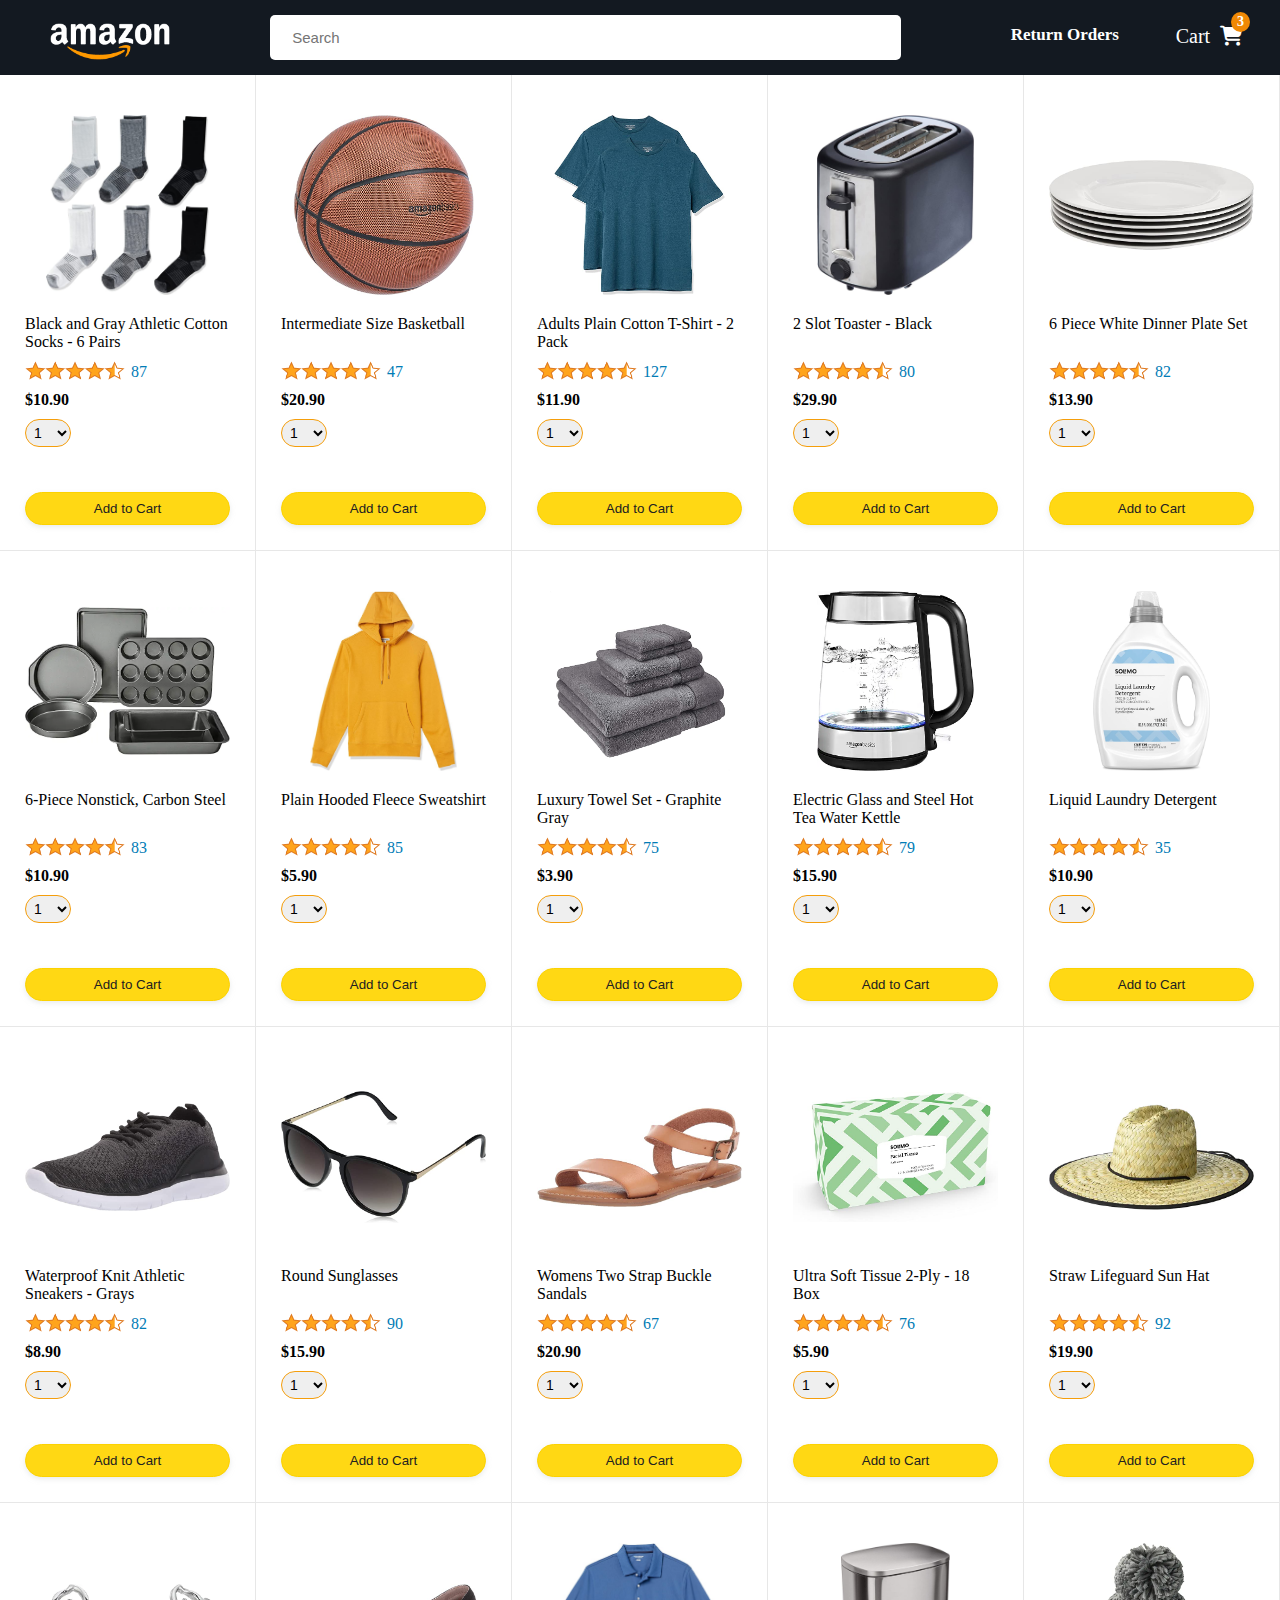
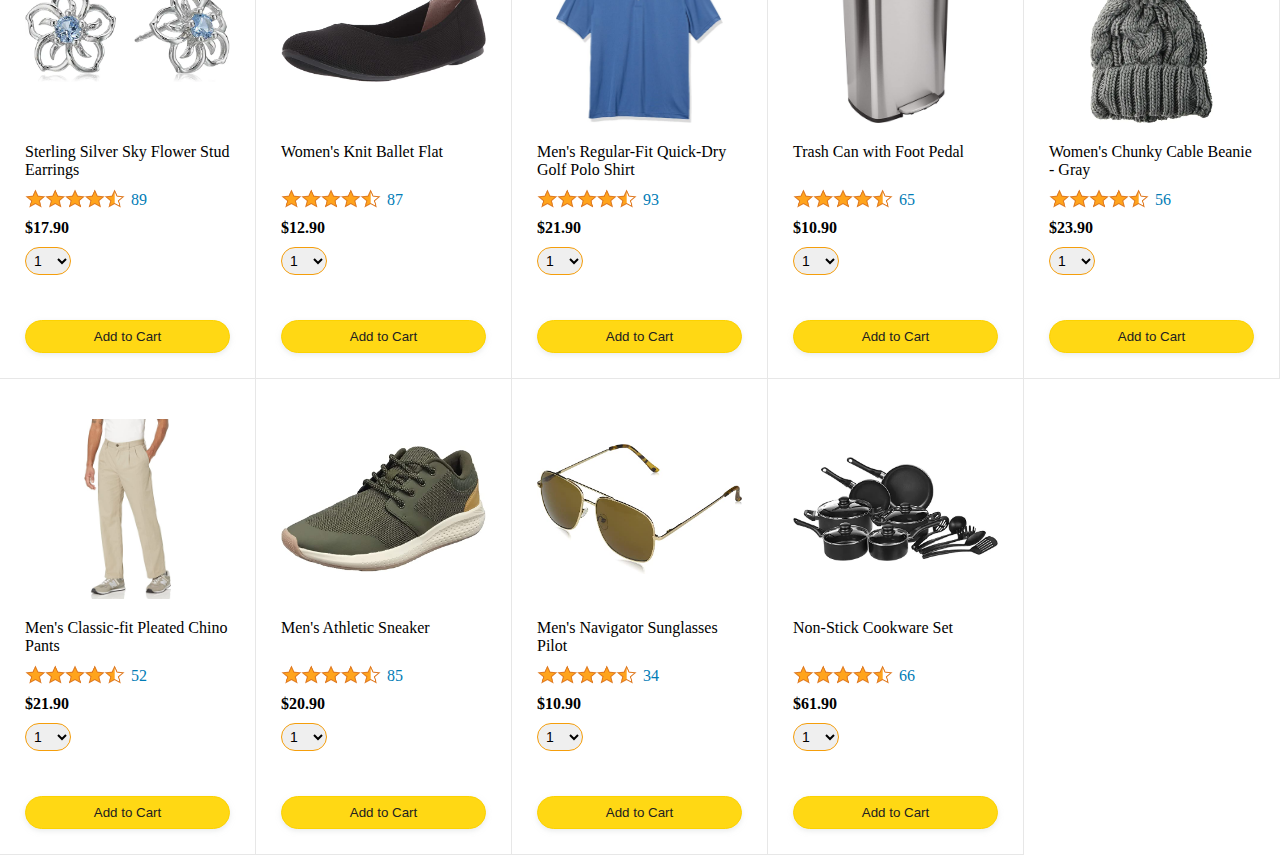
<file: index.html>
<!DOCTYPE html>
<html lang="en">

<head>
    <meta charset="UTF-8">
    <meta name="viewport" content="width=device-width, initial-scale=1.0">
    <title>Amazon </title>
    <link rel="shortcut icon" href="https://www.amazon.com/favicon.ico" type="image/x-icon" class="favicon-logo">
    <link rel="stylesheet" href="/styles/amazon.css">
    <link rel="stylesheet" href="https://cdnjs.cloudflare.com/ajax/libs/font-awesome/6.7.2/css/all.min.css">
</head>

<body>
    <nav class="pri-nav">
        <div class="first-sec">
            <a href="amazon.html"><img src="/imgs/amazon-logo-white.png" alt=""></a>
        </div>
        <div class="middle-sec">
            <div class="searchbar">
                <input type="search" placeholder="Search">
            </div>
        </div>
        <div class="third-sec">
            <a href="orders.html">Return Orders</a>
        </div>
        <div class="fourth-sec">
            <a href="checkout.html">Cart&nbsp;&nbsp;<i class="fa-solid fa-cart-shopping"></i></a>
            <div class="cart-quantity js-cart-quantity"></div>

        </div>
    </nav>
    <div class="main">
        <div class="products-grid js-products-grid"></div>
    </div>
    <script type="module" src="/js/amazon.js"></script>
</body>

</html>
</file>
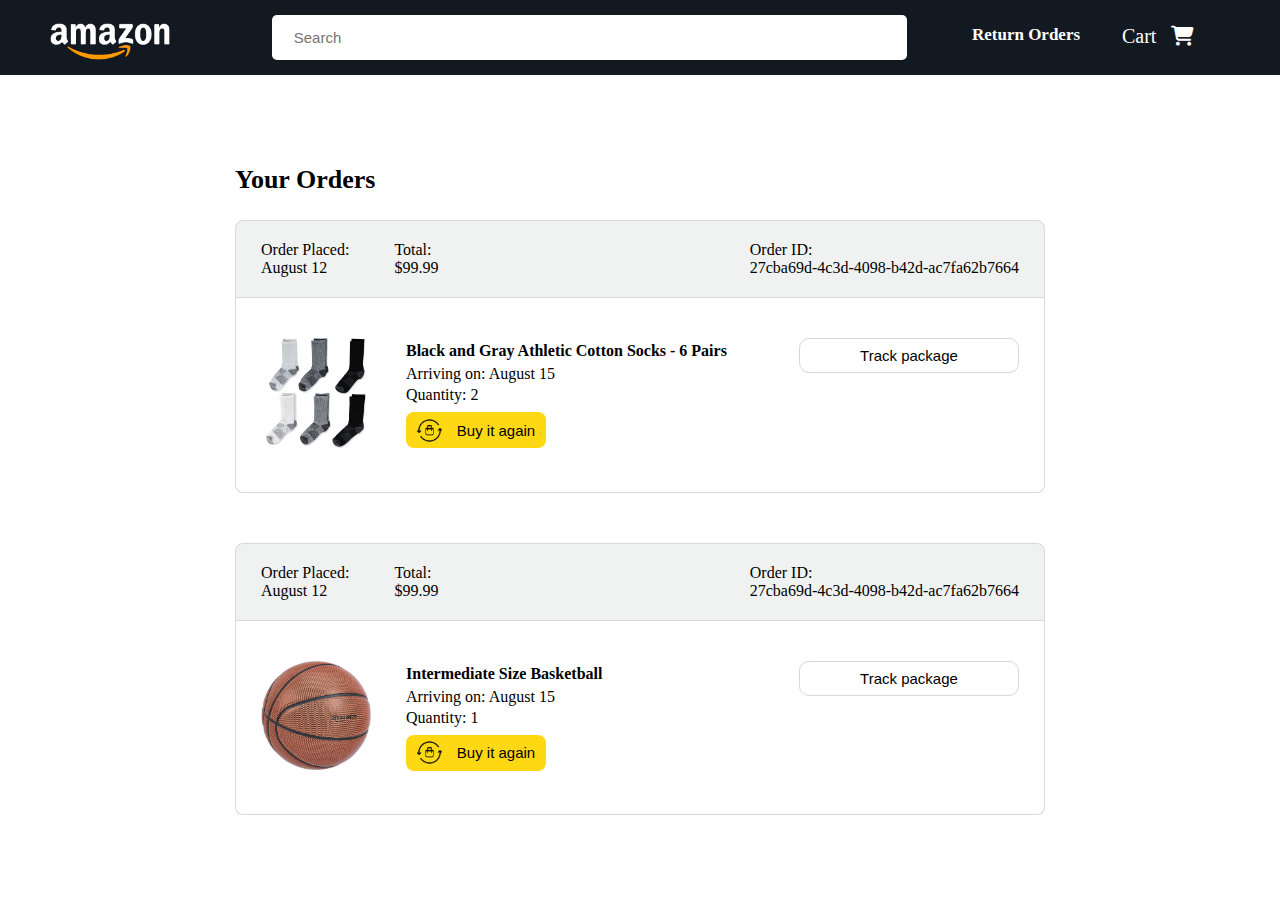
<file: orders.html>
<!DOCTYPE html>
<html lang="en">

<head>
  <meta charset="UTF-8">
  <meta name="viewport" content="width=device-width, initial-scale=1.0">
  <title>Orders</title>
  <link rel="shortcut icon" href="https://www.amazon.com/favicon.ico" type="image/x-icon">
  <link rel="stylesheet" href="/styles/orders.css">
  <link rel="stylesheet" href="https://cdnjs.cloudflare.com/ajax/libs/font-awesome/6.7.2/css/all.min.css">
</head>

<body>
  <nav class="pri-nav">
    <div class="first-sec">
      <a href="index.html"><img src="/imgs/amazon-logo-white.png" alt=""></a>
    </div>
    <div class="middle-sec">
      <div class="searchbar">
        <input type="search" placeholder="Search">
      </div>
    </div>
    <div class="third-sec">
      <a href="orders.html " target="_blank">Return Orders</a>
    </div>
    <div class="fourth-sec">
      <a href="checkout.html">Cart &nbsp;&nbsp;<i class="fa-solid fa-cart-shopping"></i></a>
    </div>
  </nav>
  <div class="main ">
    <div class="page-title">Your Orders</div>

     <div class="orders-grid js-order-grid">
     <!-- <div class="order-container">
        <div class="order-header">
          <div class="order-header-left-section">
            <div class="order-date">
              <div class="order-header-label">Order Placed:</div>
              <div>August 12</div>
            </div>
            <div class="order-total">
              <div class="order-header-label">Total:</div>
              <div>$35.06</div>
            </div>
          </div>

          <div class="order-header-right-section">
            <div class="order-header-label">Order ID:</div>
            <div>27cba69d-4c3d-4098-b42d-ac7fa62b7664</div>
          </div>
        </div>

        <div class="order-details-grid">
          <div class="product-image-container">
            <img src="/imgs/athletic-cotton-socks-6-pairs.jpg">
          </div>

          <div class="product-details">
            <div class="product-name">
              Black and Gray Athletic Cotton Socks - 6 Pairs
            </div>
            <div class="product-delivery-date">
              Arriving on: August 15
            </div>
            <div class="product-quantity">
              Quantity: 1
            </div>
            <button class="buy-again-button button-primary">
              <img class="buy-again-icon" src="/imgs/buy-again.png">
              <span class="buy-again-message">Buy it again</span>
            </button>
          </div>

          <div class="product-actions">
            <a href="tracking.html">
              <button class="track-package-button button-secondary">
                Track package
              </button>
            </a>
          </div> 
          <div class="product-image-container">
            <img src="/imgs/adults-plain-cotton-tshirt-2-pack-teal.jpg">
          </div>

          <div class="product-details">
            <div class="product-name">
              Adults Plain Cotton T-Shirt - 2 Pack
            </div>
            <div class="product-delivery-date">
              Arriving on: August 19
            </div>
            <div class="product-quantity">
              Quantity: 2
            </div>
            <button class="buy-again-button button-primary">
              <img class="buy-again-icon" src="/imgs/buy-again.png">
              <span class="buy-again-message">Buy it again</span>
            </button>
          </div>

          <div class="product-actions">
            <a href="tracking.html">
              <button class="track-package-button button-secondary">
                Track package
              </button>
            </a>
          </div>
        </div>
      </div>

      <div class="order-container">

        <div class="order-header">
          <div class="order-header-left-section">
            <div class="order-date">
              <div class="order-header-label">Order Placed:</div>
              <div>June 10</div>
            </div>
            <div class="order-total">
              <div class="order-header-label">Total:</div>
              <div>$41.90</div>
            </div>
          </div>

          <div class="order-header-right-section">
            <div class="order-header-label">Order ID:</div>
            <div>b6b6c212-d30e-4d4a-805d-90b52ce6b37d</div>
          </div>
        </div>

        <div class="order-details-grid">
          <div class="product-image-container">
            <img src="/imgs/intermediate-composite-basketball.jpg">
          </div>

          <div class="product-details">
            <div class="product-name">
              Intermediate Size Basketball
            </div>
            <div class="product-delivery-date">
              Arriving on: June 17
            </div>
            <div class="product-quantity">
              Quantity: 2
            </div>
            <button class="buy-again-button button-primary ">
              <img class="buy-again-icon" src="/imgs/buy-again.png">
              <span class="buy-again-message ">Buy it again</span>
            </button>
          </div>

          <div class="product-actions">
            <a href="tracking.html">
              <button class="track-package-button button-secondary">
                Track package
              </button>
            </a>
          </div>
        </div>
      </div> -->

    </div> 
  </div>
  <script type="module" src="/js/order.js"></script>
</body>

</html>
</file>
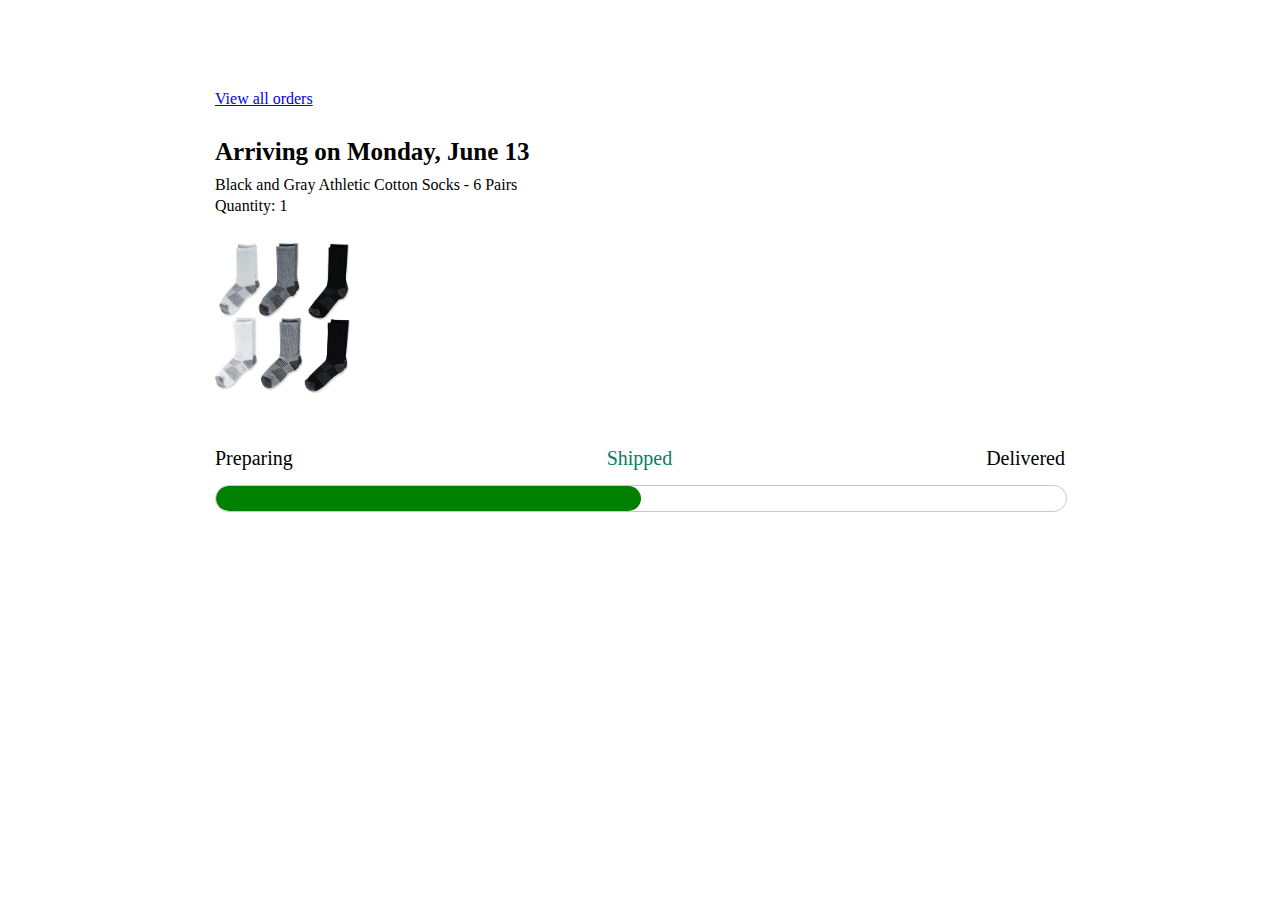
<file: tracking.html>
<!DOCTYPE html>
<html>
  <head>
    <title>Tracking</title>

    <!-- This code is needed for responsive design to work.
      (Responsive design = make the website look good on
      smaller screen sizes like a phone or a tablet). -->
    <meta name="viewport" content="width=device-width, initial-scale=1">

    <!-- Load a font called Roboto from Google Fonts. -->
    <link rel="preconnect" href="https://fonts.googleapis.com">
    <link rel="preconnect" href="https://fonts.gstatic.com" crossorigin>
    <link href="https://fonts.googleapis.com/css2?family=Roboto:wght@400;500;700&display=swap" rel="stylesheet">

    <!-- Here are the CSS files for this page. -->
    <link rel="stylesheet" href="../styles/tracking.css">
  </head>
  <body>
    <div class="main">
      <div class="order-tracking">
        <a class="back-to-orders-link link-primary" href="orders.html">
          View all orders
        </a>

        <div class="delivery-date">
          Arriving on Monday, June 13
        </div>

        <div class="product-info">
          Black and Gray Athletic Cotton Socks - 6 Pairs
        </div>

        <div class="product-info">
          Quantity: 1
        </div>

        <img class="product-image" src="/imgs/athletic-cotton-socks-6-pairs.jpg">

        <div class="progress-labels-container">
          <div class="progress-label">
            Preparing
          </div>
          <div class="progress-label current-status">
            Shipped
          </div>
          <div class="progress-label">
            Delivered
          </div>
        </div>

        <div class="progress-bar-container">
          <div class="progress-bar"></div>
        </div>
      </div>
    </div>
    <script>
        const url= new URL(window.location.href)
         console.log( url.searchParams.get('orderId'));
         console.log( url.searchParams.get('productId'));

      </script>
  </body>
</html>
</file>
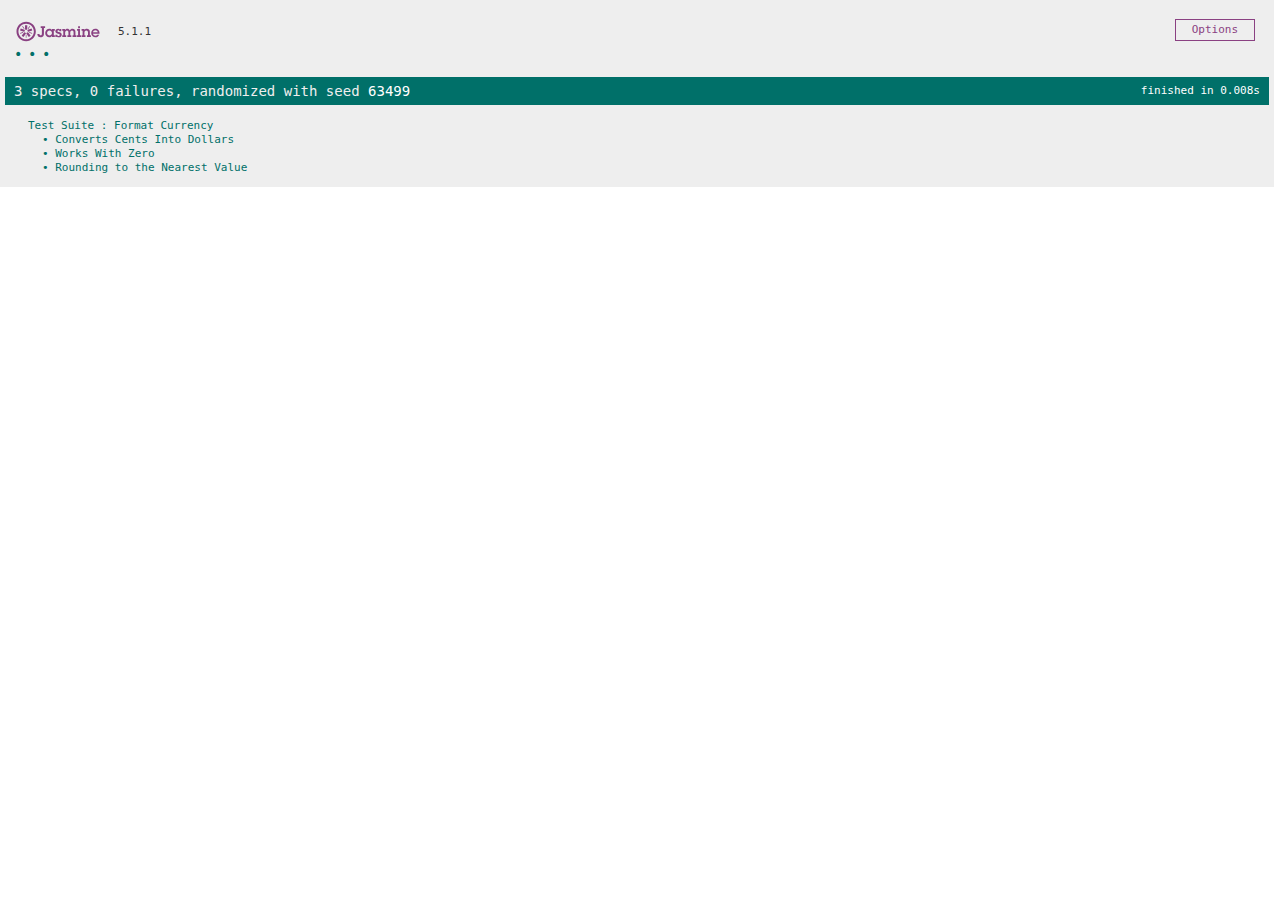
<file: tests/testrunner.html>
<!DOCTYPE html>
<html>
<head>
  <meta charset="utf-8">
  <title>Jasmine Spec Runner v5.1.1</title>

  <link rel="shortcut icon" type="image/png" href="lib/jasmine-5.1.1/jasmine_favicon.png">
  <link rel="stylesheet" href="lib/jasmine-5.1.1/jasmine.css">

  <script src="lib/jasmine-5.1.1/jasmine.js"></script>
  <script src="lib/jasmine-5.1.1/jasmine-html.js"></script>
  <script src="lib/jasmine-5.1.1/boot0.js"></script>
  <!-- optional: include a file here that configures the Jasmine env -->
  <script src="lib/jasmine-5.1.1/boot1.js"></script>
<script  src="./lib/jasmine-5.1.1/test.js"></script>

</head>

<body>
</body>
</html>
</file>
<file: styles/amazon.css>
* {
  padding: 0;
  box-sizing: border-box;
  margin: 0;
}

.pri-nav {
  background-color: rgb(19, 25, 33);
  max-width: 100%;
  display: flex;
}
.first-sec {
  display: flex;
  width: 250px;
  height: 70px;
  /* background-color: #f59e0b; */
  margin-left: 10px;
  padding-top: 3px;
}
.first-sec img {
  padding: 20px;
  width: 160px;
  margin-left: 20px;
}
.middle-sec {
  width: 750px;
}
.searchbar {
  width: 100%;
  padding: 15px;
  margin-left: 25px;
}

input[type="search"] {
  padding: 12px 20px;
  border: 2px solid transparent; 
  width: 100%;
  box-sizing: border-box;
  font-size: 15px;
  outline: none;
  transition: border-color 0.3s ease;
  -webkit-appearance: none;
  appearance: none;
  border-radius: 5px;
}

input[type="search"]:focus {
  border-color: #ffa200;
  ;
}
.third-sec {
  white-space: nowrap;
  padding: 25px;
  margin-left: 50px;
  width: 150px;
}
.third-sec a {
  text-decoration: none;
  font-weight: bold;
  font-size: 17px;
  color: white;
  display: inline-block;
  transition: transform 0.5s ease;
}
.third-sec a:hover {
  color: #ffa200;
  transform: scale(1.1);
}
.fourth-sec {
  width: 200px;
  padding: 25px;
  font-size: 20px;
}
.fourth-sec a {
  color: white;
  text-decoration: none;
}
.cart-quantity {
  position: absolute;
  top: 15px;
  right: 30px;
  background-color: #f08804;
  color: white;
  border-radius: 50%;
  padding: 2px 6px;
  font-size: 14px;
  font-weight: bold;
}
@media (width: 1440px) {
  .third-sec {
    white-space: nowrap;
    padding: 25px;
    padding-left: 120px;
    width: 150px;
  }
  .fourth-sec {
    white-space: nowrap;
    width: 200px;
    padding: 25px;
    font-size: 20px;
    padding-left: 120px;
  }
  .cart-quantity {
    top: 12px;
    right: 30px;
  }
}
@media (max-width: 1400px) {
  .third-sec {
    white-space: nowrap;
    padding: 25px;
    padding-left: 70px;
    width: 150px;
  }
  .fourth-sec {
    white-space: nowrap;
    width: 200px;
    padding: 25px;
    font-size: 20px;
    padding-left: 85px;
  }
  .cart-quantity {
    top: 12px;
    right: 30px;
  }
}
@media (max-width: 1024px) {
  .first-sec {
    width: 220px;
  }
  .first-sec img {
    width: 150px;
    padding: 15px;
    margin-left: 15px;
  }
  .middle-sec {
    width: 650px;
    padding-top: 7px;
  }
  .third-sec,
  .fourth-sec {
    width: 120px;
    padding-top: 30px;
    margin-left: 0px;
    white-space: nowrap;
  }
  .third-sec {
    padding-left: 30px;
  }
  .fourth-sec {
    padding-left: 30px;
  }
  input[type="search"] {
    padding: 10px 15px;
    font-size: 14px;
  }
  .cart-quantity {
    top: 15px;
    right: 16px;
  }
}

/* Tablet (up to 992px) */
@media (max-width: 992px) {
  .pri-nav {
    flex-direction: row;
    align-items: center;
    padding: 10px 0;
  }
  .first-sec,
  .third-sec,
  .fourth-sec {
    width: 100%;
    text-align: center;
    margin: 5px 0;
  }
  .first-sec {
    height: auto;
    margin-right: 0px;
  }
  .first-sec img {
    margin: 0 auto;
    width: 120px;
    padding: 10px;
  }
  .middle-sec {
    /* display: none; */
    padding: 0 20px;
  }
  .searchbar {
    margin-left: 0;
    width: 100%;
    margin-right: 220px;
  }
  .third-sec,
  .fourth-sec {
    margin-left: 0;
    padding: 10px 0;
  }
}
@media (width: 768px) {
  .cart-quantity {
    top: 15px;
    right: 28px;
  }
}
/* Mobile (up to 600px) */
@media (max-width: 600px) {
  .pri-nav {
    flex-direction: row;
    align-items: center;
    padding: 10px 5px;
  }
  .first-sec {
    width: 20%;
    margin-right: 200px;
  }
  .first-sec img {
    width: 100px;
    padding: 10px;
    margin: 0 auto;
  }
  .middle-sec {
    display: none;
    width: 100%;
    padding: 0 10px;
  }
  .searchbar {
    width: 100%;
    margin: 0 auto;
  }
  input[type="search"] {
    padding: 8px 10px;
    font-size: 13px;
  }
  .third-sec,
  .fourth-sec {
    width: 35%;
    padding: 10px 0;
  }
  .third-sec a {
    font-size: 15px;
  }
  .fourth-sec {
    font-size: 18px;
  }
}
@media (max-width: 320px) {
  .pri-nav {
    display: flex;
    justify-content: center;
    align-items: center;
  }
  .first-sec {
    margin-left: 70%;
    width: 100%;
  }
  .first-sec img {
    width: 120px;
  }
  .middle-sec,
  .third-sec,
  .fourth-sec {
    display: none;
  }
}
@media (max-width: 375px) {
  .pri-nav {
    display: flex;
    justify-content: center;
    align-items: center;
  }
  .first-sec {
    margin-left: 60%;
    width: 100%;
  }
  .first-sec img {
    width: 120px;
  }
  .middle-sec,
  .third-sec,
  .fourth-sec {
    display: none;
  }
}
@media (width: 425px) {
  .pri-nav {
    display: flex;
    justify-content: center;
    align-items: center;
  }
  .first-sec {
    margin-left: 50%;
    width: 100%;
  }
  .first-sec img {
    width: 130px;
  }

  .middle-sec,
  .third-sec,
  .fourth-sec {
    display: none;
  }
}

/*github code */
html,
body {
  width: 100%;
  overflow-x: hidden;
}

.products-grid {
  display: grid;

  /* - In CSS Grid, 1fr means a column will take up the
         remaining space in the grid.
       - If we write 1fr 1fr ... 1fr; 8 times, this will
         divide the grid into 8 columns, each taking up an
         equal amount of the space.
       - repeat(8, 1fr); is a shortcut for repeating "1fr"
         8 times (instead of typing out "1fr" 8 times).
         repeat(...) is a special property that works with
         display: grid; */
  grid-template-columns: repeat(8, 1fr);
}

/* @media is used to create responsive design (making the
     website look good on any screen size). This @media
     means when the screen width is 2000px or less, we
     will divide the grid into 7 columns instead of 8. */
@media (max-width: 2000px) {
  .products-grid {
    grid-template-columns: repeat(7, 1fr);
  }
}

/* This @media means when the screen width is 1600px or
     less, we will divide the grid into 6 columns. */
@media (max-width: 1600px) {
  .products-grid {
    grid-template-columns: repeat(6, 1fr);
  }
}

@media (max-width: 1300px) {
  .products-grid {
    grid-template-columns: repeat(5, 1fr);
  }
}

@media (max-width: 1000px) {
  .products-grid {
    grid-template-columns: repeat(4, 1fr);
  }
}

@media (max-width: 800px) {
  .products-grid {
    grid-template-columns: repeat(3, 1fr);
  }
}

@media (max-width: 575px) {
  .products-grid {
    grid-template-columns: repeat(2, 1fr);
  }
}

@media (max-width: 450px) {
  .products-grid {
    grid-template-columns: 1fr;
  }
}

.product-container {
  padding-top: 40px;
  padding-bottom: 25px;
  padding-left: 25px;
  padding-right: 25px;

  border-right: 1px solid rgb(231, 231, 231);
  border-bottom: 1px solid rgb(231, 231, 231);

  display: flex;
  flex-direction: column;
}

.product-image-container {
  display: flex;
  justify-content: center;
  align-items: center;
  height: 180px;
  margin-bottom: 20px;
}

.product-image {
  /* Images will overflow their container by default. To
      prevent this, we set max-width and max-height to 100%
      so they stay inside their container. */
  max-width: 100%;
  max-height: 100%;
}

.product-name {
  height: 40px;
  margin-bottom: 5px;
}

.product-rating-container {
  display: flex;
  align-items: center;
  margin-bottom: 10px;
}

.product-rating-stars {
  width: 100px;
  margin-right: 6px;
}

.product-rating-count {
  color: rgb(1, 124, 182);
  cursor: pointer;
  margin-top: 3px;
}

.product-price {
  font-weight: 700;
  margin-bottom: 10px;
}

.product-quantity-container {
  margin-bottom: 17px;
}

select {
  padding: 4px;
  border-radius: 25px;
  font-size: 14px;
  border-color: #f59e0b;
}

.product-spacer {
  flex: 1;
}

.added-to-cart {
  color: rgb(6, 125, 98);
  font-size: 16px;

  display: flex;
  align-items: center;
  margin-bottom: 8px;

  /* At first, the "Added to cart" message will
       be invisible. Use JavaScript to change the
       opacity and make it visible. */
  opacity: 0;
}

.added-to-cart img {
  height: 20px;
  margin-right: 5px;
}

.add-to-cart-button {
  width: 100%;
  padding: 8px;
  color: rgb(33, 33, 33);
  background-color: rgb(255, 216, 20);
  border: 1px solid rgb(252, 210, 0);
  border-radius: 50px;
  cursor: pointer;
  box-shadow: 0 2px 5px rgba(213, 217, 217, 0.5);
}
.no-results{
  padding: 10px;
  white-space: nowrap;
  font-size: 20px;
}
</file>
<file: styles/orders.css>
* {
  padding: 0;
  box-sizing: border-box;
  margin: 0;
}

.pri-nav {
  background-color: rgb(19, 25, 33);
  max-width: 100%;
  display: flex;
}
.first-sec {
  display: flex;
  width: 250px;
  height: 70px;
  /* background-color: #f59e0b; */
  margin-left: 10px;
  padding-top: 3px;
}
.first-sec img {
  padding: 20px;
  width: 160px;
  margin-left: 20px;
}
.middle-sec {
  width: 750px;
}
.searchbar {
  width: 100%;
  padding: 15px;
  margin-left: 25px;
}
input[type="search"] {
  padding: 12px 20px;
  border: 2px solid transparent; 
  width: 100%;
  box-sizing: border-box;
  font-size: 15px;
  outline: none;
  transition: border-color 0.3s ease;
  -webkit-appearance: none;
  appearance: none;
  border-radius: 5px;
}
input[type="search"]:focus {
  border-color: #ffa200;
}
.third-sec {
  white-space: nowrap;
  padding: 25px;
  margin-left: 50px;
  width: 150px;
}
.third-sec a {
  text-decoration: none;
  font-weight: bold;
  font-size: 17px;
  color: white;
  display: inline-block;
  transition: transform 0.5s ease;
}
.third-sec a:hover {
  color: #ffa200;
  transform: scale(1.1);
}
.fourth-sec {
  width: 200px;
  padding: 25px;
  font-size: 20px;
}
.fourth-sec a {
  color: white;
  text-decoration: none;
}

@media (max-width: 1200px) {
  .first-sec {
    width: 220px;
  }
  .first-sec img {
    width: 150px;
    padding: 15px;
    margin-left: 15px;
  }
  .middle-sec {
    width: 650px;
    padding-top: 7px;
  }
  .third-sec,
  .fourth-sec {
    width: 120px;
    padding-top: 30px;
    margin-left: 30px;
    white-space: nowrap;
  }
  input[type="search"] {
    padding: 10px 15px;
    font-size: 14px;
  }
}

/* Tablet (up to 992px) */
@media (max-width: 992px) {
  .pri-nav {
    flex-direction: row;
    align-items: center;
    padding: 10px 0;
  }
  .first-sec,
  .third-sec,
  .fourth-sec {
    width: 100%;
    text-align: center;
    margin: 5px 0;
  }
  .first-sec {
    height: auto;
    margin-right: 0px;
  }
  .first-sec img {
    margin: 0 auto;
    width: 120px;
    padding: 10px;
  }
  .middle-sec {
    /* display: none; */
    padding: 0 20px;
  }
  .searchbar {
    margin-left: 0;
    width: 100%;
    margin-right: 220px;
  }
  .third-sec,
  .fourth-sec {
    margin-left: 0;
    padding: 10px 0;
  }
}

/* Mobile (up to 600px) */
@media (max-width: 600px) {
  .pri-nav {
    flex-direction: row;
    align-items: center;
    padding: 10px 5px;
  }
  .first-sec {
    width: 20%;
    margin-right: 200px;
  }
  .first-sec img {
    width: 100px;
    padding: 10px;
    margin: 0 auto;
  }
  .middle-sec {
    display: none;
    width: 100%;
    padding: 0 10px;
  }
  .searchbar {
    width: 100%;
    margin: 0 auto;
  }
  input[type="search"] {
    padding: 8px 10px;
    font-size: 13px;
  }
  .third-sec,
  .fourth-sec {
    width: 35%;
    padding: 10px 0;
  }
  .third-sec a {
    font-size: 15px;
  }
  .fourth-sec {
    font-size: 18px;
  }
}
@media (max-width: 320px) {
  .pri-nav {
    display: flex;
    justify-content: center;
    align-items: center;
  }
  .first-sec {
    margin-left: 70%;
    width: 100%;
  }
  .first-sec img {
    width: 120px;
  }
  .middle-sec,
  .third-sec,
  .fourth-sec {
    display: none;
  }
}
@media (max-width: 375px) {
  .pri-nav {
    display: flex;
    justify-content: center;
    align-items: center;
  }
  .first-sec {
    margin-left: 60%;
    width: 100%;
  }
  .first-sec img {
    width: 120px;
  }
  .middle-sec,
  .third-sec,
  .fourth-sec {
    display: none;
  }
}
@media (width: 425px) {
  .pri-nav {
    display: flex;
    justify-content: center;
    align-items: center;
  }
  .first-sec {
    margin-left: 50%;
    width: 100%;
  }
  .first-sec img {
    width: 130px;
  }

  .middle-sec,
  .third-sec,
  .fourth-sec {
    display: none;
  }
}
.main {
  max-width: 850px;
  margin-top: 90px;
  margin-bottom: 100px;
  padding-left: 20px;
  padding-right: 20px;
  margin-left: auto;
  margin-right: auto;
}

.page-title {
  font-weight: 700;
  font-size: 26px;
  margin-bottom: 25px;
}

.orders-grid {
  display: grid;
  grid-template-columns: 1fr;
  row-gap: 50px;
}

.order-header {
  background-color: rgb(240, 242, 242);
  border: 1px solid rgb(213, 217, 217);

  display: flex;
  align-items: center;
  justify-content: space-between;

  padding: 20px 25px;
  border-top-left-radius: 8px;
  border-top-right-radius: 8px;
}

.order-header-left-section {
  display: flex;
  flex-shrink: 0;
}

.order-header-label {
  font-weight: 500;
}

.order-date,
.order-total {
  margin-right: 45px;
}

.order-header-right-section {
  flex-shrink: 1;
}

@media (max-width: 575px) {
  .order-header {
    flex-direction: column;
    align-items: start;
    line-height: 23px;
    padding: 15px;
  }

  .order-header-left-section {
    flex-direction: column;
  }

  .order-header-label {
    margin-right: 5px;
  }

  .order-date,
  .order-total {
    display: grid;
    grid-template-columns: auto 1fr;
    margin-right: 0;
  }

  .order-header-right-section {
    display: grid;
    grid-template-columns: auto 1fr;
  }
}

.order-details-grid {
  padding: 40px 25px;
  border: 1px solid rgb(213, 217, 217);
  border-top: none;
  border-bottom-left-radius: 8px;
  border-bottom-right-radius: 8px;

  display: grid;
  grid-template-columns: 110px 1fr 220px;
  column-gap: 35px;
  row-gap: 60px;
  align-items: center;
}

@media (max-width: 800px) {
  .order-details-grid {
    grid-template-columns: 110px 1fr;
    row-gap: 0;
    padding-bottom: 8px;
  }
}

@media (max-width: 450px) {
  .order-details-grid {
    grid-template-columns: 1fr;
  }
}

.product-image-container {
  text-align: center;
}

.product-image-container img {
  max-width: 110px;
  max-height: 110px;
}

.product-name {
  font-weight: 700;
  margin-bottom: 5px;
}

.product-delivery-date {
  margin-bottom: 3px;
}

.product-quantity {
  margin-bottom: 8px;
}

.buy-again-button {
  font-size: 15px;
  width: 140px;
  height: 36px;
  border-radius: 8px;
  background-color: rgb(255, 216, 20);
  border: rgb(255, 216, 20);
  display: flex;
  align-items: center;
  justify-content: center;
}

.buy-again-icon {
  width: 25px;
  margin-right: 15px;
}

.product-actions {
  align-self: start;
}

.track-package-button {
  width: 100%;
  font-size: 15px;
  padding: 8px;
  background: white;
  border: 1px solid #d5d9d9;
  border-radius: 10px;
}

@media (max-width: 800px) {
  .buy-again-button {
    margin-bottom: 10px;
  }

  .product-actions {
    grid-column: 2;
    margin-bottom: 30px;
  }

  .track-package-button {
    width: 140px;
  }
}

@media (max-width: 450px) {
  .product-image-container {
    text-align: center;
    margin-bottom: 25px;
  }

  .product-image-container img {
    max-width: 150px;
    max-height: 150px;
  }

  .product-name {
    margin-bottom: 10px;
  }

  .product-quantity {
    margin-bottom: 15px;
  }

  .buy-again-button {
    width: 100%;
    margin-bottom: 15px;
  }

  .product-actions {
    grid-column: auto;
    margin-bottom: 70px;
  }

  .track-package-button {
    width: 100%;
    padding: 12px;
  }
}
.cart-quantity {
  position: absolute;
  top: 9px;
  right: 87px;
  background-color: #f08804;
  color: white;
  border-radius: 50%;
  padding: 2px 6px;
  font-size: 14px;
  font-weight: bold;
}
</file>
<file: styles/tracking.css>
.main {
  max-width: 850px;
  margin-top: 90px;
  margin-bottom: 100px;
  padding-left: 30px;
  padding-right: 30px;

  /* margin-left: auto;
     margin-right auto;
     Is a trick for centering an element horizontally
     without needing a container. */
  margin-left: auto;
  margin-right: auto;
}

.back-to-orders-link {
  display: inline-block;
  margin-bottom: 30px;
}

.delivery-date {
  font-size: 25px;
  font-weight: 700;
  margin-bottom: 10px;
}

.product-info {
  margin-bottom: 3px;
}

.product-image {
  max-width: 150px;
  max-height: 150px;
  margin-top: 25px;
  margin-bottom: 50px;
}

.progress-labels-container {
  display: flex;
  justify-content: space-between;
  font-size: 20px;
  font-weight: 500;
  margin-bottom: 15px;
}

.current-status {
  color: rgb(6, 125, 98);
}

@media (max-width: 575px) {
  .progress-labels-container {
    font-size: 16px;
  }
}

@media (max-width: 450px) {
  .progress-labels-container {
    flex-direction: column;
    margin-bottom: 5px;
  }

  .progress-label {
    margin-bottom: 3px;
  }
}

.progress-bar-container {
  height: 25px;
  width: 100%;

  border: 1px solid rgb(200, 200, 200);
  border-radius: 50px;
  overflow: hidden;
}

.progress-bar {
  height: 100%;
  background-color: green;
  border-radius: 50px;
  width: 50%;
}
</file>
<file: tests/lib/jasmine-5.1.1/jasmine.css>
@charset "UTF-8";
body {
  overflow-y: scroll;
}

.jasmine_html-reporter {
  width: 100%;
  background-color: #eee;
  padding: 5px;
  margin: -8px;
  font-size: 11px;
  font-family: Monaco, "Lucida Console", monospace;
  line-height: 14px;
  color: #333;
}
.jasmine_html-reporter a {
  text-decoration: none;
}
.jasmine_html-reporter a:hover {
  text-decoration: underline;
}
.jasmine_html-reporter p, .jasmine_html-reporter h1, .jasmine_html-reporter h2, .jasmine_html-reporter h3, .jasmine_html-reporter h4, .jasmine_html-reporter h5, .jasmine_html-reporter h6 {
  margin: 0;
  line-height: 14px;
}
.jasmine_html-reporter .jasmine-banner,
.jasmine_html-reporter .jasmine-symbol-summary,
.jasmine_html-reporter .jasmine-summary,
.jasmine_html-reporter .jasmine-result-message,
.jasmine_html-reporter .jasmine-spec .jasmine-description,
.jasmine_html-reporter .jasmine-spec-detail .jasmine-description,
.jasmine_html-reporter .jasmine-alert .jasmine-bar,
.jasmine_html-reporter .jasmine-stack-trace {
  padding-left: 9px;
  padding-right: 9px;
}
.jasmine_html-reporter .jasmine-banner {
  position: relative;
}
.jasmine_html-reporter .jasmine-banner .jasmine-title {
  background: url("[data-uri]") no-repeat;
  background: url("[data-uri]") no-repeat, none;
  background-size: 100%;
  display: block;
  float: left;
  width: 90px;
  height: 25px;
}
.jasmine_html-reporter .jasmine-banner .jasmine-version {
  margin-left: 14px;
  position: relative;
  top: 6px;
}
.jasmine_html-reporter #jasmine_content {
  position: fixed;
  right: 100%;
}
.jasmine_html-reporter .jasmine-banner {
  margin-top: 14px;
}
.jasmine_html-reporter .jasmine-duration {
  color: #fff;
  float: right;
  line-height: 28px;
  padding-right: 9px;
}
.jasmine_html-reporter .jasmine-symbol-summary {
  overflow: hidden;
  margin: 14px 0;
}
.jasmine_html-reporter .jasmine-symbol-summary li {
  display: inline-block;
  height: 10px;
  width: 14px;
  font-size: 16px;
}
.jasmine_html-reporter .jasmine-symbol-summary li.jasmine-passed {
  font-size: 14px;
}
.jasmine_html-reporter .jasmine-symbol-summary li.jasmine-passed:before {
  color: #007069;
  content: "•";
}
.jasmine_html-reporter .jasmine-symbol-summary li.jasmine-failed {
  line-height: 9px;
}
.jasmine_html-reporter .jasmine-symbol-summary li.jasmine-failed:before {
  color: #ca3a11;
  content: "×";
  font-weight: bold;
  margin-left: -1px;
}
.jasmine_html-reporter .jasmine-symbol-summary li.jasmine-excluded {
  font-size: 14px;
}
.jasmine_html-reporter .jasmine-symbol-summary li.jasmine-excluded:before {
  color: #bababa;
  content: "•";
}
.jasmine_html-reporter .jasmine-symbol-summary li.jasmine-excluded-no-display {
  font-size: 14px;
  display: none;
}
.jasmine_html-reporter .jasmine-symbol-summary li.jasmine-pending {
  line-height: 17px;
}
.jasmine_html-reporter .jasmine-symbol-summary li.jasmine-pending:before {
  color: #ba9d37;
  content: "*";
}
.jasmine_html-reporter .jasmine-symbol-summary li.jasmine-empty {
  font-size: 14px;
}
.jasmine_html-reporter .jasmine-symbol-summary li.jasmine-empty:before {
  color: #ba9d37;
  content: "•";
}
.jasmine_html-reporter .jasmine-run-options {
  float: right;
  margin-right: 5px;
  border: 1px solid #8a4182;
  color: #8a4182;
  position: relative;
  line-height: 20px;
}
.jasmine_html-reporter .jasmine-run-options .jasmine-trigger {
  cursor: pointer;
  padding: 8px 16px;
}
.jasmine_html-reporter .jasmine-run-options .jasmine-payload {
  position: absolute;
  display: none;
  right: -1px;
  border: 1px solid #8a4182;
  background-color: #eee;
  white-space: nowrap;
  padding: 4px 8px;
}
.jasmine_html-reporter .jasmine-run-options .jasmine-payload.jasmine-open {
  display: block;
}
.jasmine_html-reporter .jasmine-bar {
  line-height: 28px;
  font-size: 14px;
  display: block;
  color: #eee;
}
.jasmine_html-reporter .jasmine-bar.jasmine-failed, .jasmine_html-reporter .jasmine-bar.jasmine-errored {
  background-color: #ca3a11;
  border-bottom: 1px solid #eee;
}
.jasmine_html-reporter .jasmine-bar.jasmine-passed {
  background-color: #007069;
}
.jasmine_html-reporter .jasmine-bar.jasmine-incomplete {
  background-color: #bababa;
}
.jasmine_html-reporter .jasmine-bar.jasmine-skipped {
  background-color: #bababa;
}
.jasmine_html-reporter .jasmine-bar.jasmine-warning {
  margin-top: 14px;
  margin-bottom: 14px;
  background-color: #ba9d37;
  color: #333;
}
.jasmine_html-reporter .jasmine-bar.jasmine-menu {
  background-color: #fff;
  color: #000;
}
.jasmine_html-reporter .jasmine-bar.jasmine-menu a {
  color: blue;
  text-decoration: underline;
}
.jasmine_html-reporter .jasmine-bar a {
  color: white;
}
.jasmine_html-reporter.jasmine-spec-list .jasmine-bar.jasmine-menu.jasmine-failure-list,
.jasmine_html-reporter.jasmine-spec-list .jasmine-results .jasmine-failures {
  display: none;
}
.jasmine_html-reporter.jasmine-failure-list .jasmine-bar.jasmine-menu.jasmine-spec-list,
.jasmine_html-reporter.jasmine-failure-list .jasmine-summary {
  display: none;
}
.jasmine_html-reporter .jasmine-results {
  margin-top: 14px;
}
.jasmine_html-reporter .jasmine-summary {
  margin-top: 14px;
}
.jasmine_html-reporter .jasmine-summary ul {
  list-style-type: none;
  margin-left: 14px;
  padding-top: 0;
  padding-left: 0;
}
.jasmine_html-reporter .jasmine-summary ul.jasmine-suite {
  margin-top: 7px;
  margin-bottom: 7px;
}
.jasmine_html-reporter .jasmine-summary li.jasmine-passed a {
  color: #007069;
}
.jasmine_html-reporter .jasmine-summary li.jasmine-failed a {
  color: #ca3a11;
}
.jasmine_html-reporter .jasmine-summary li.jasmine-empty a {
  color: #ba9d37;
}
.jasmine_html-reporter .jasmine-summary li.jasmine-pending a {
  color: #ba9d37;
}
.jasmine_html-reporter .jasmine-summary li.jasmine-excluded a {
  color: #bababa;
}
.jasmine_html-reporter .jasmine-specs li.jasmine-passed a:before {
  content: "• ";
}
.jasmine_html-reporter .jasmine-specs li.jasmine-failed a:before {
  content: "× ";
}
.jasmine_html-reporter .jasmine-specs li.jasmine-empty a:before {
  content: "* ";
}
.jasmine_html-reporter .jasmine-specs li.jasmine-pending a:before {
  content: "• ";
}
.jasmine_html-reporter .jasmine-specs li.jasmine-excluded a:before {
  content: "• ";
}
.jasmine_html-reporter .jasmine-description + .jasmine-suite {
  margin-top: 0;
}
.jasmine_html-reporter .jasmine-suite {
  margin-top: 14px;
}
.jasmine_html-reporter .jasmine-suite a {
  color: #333;
}
.jasmine_html-reporter .jasmine-failures .jasmine-spec-detail {
  margin-bottom: 28px;
}
.jasmine_html-reporter .jasmine-failures .jasmine-spec-detail .jasmine-description {
  background-color: #ca3a11;
  color: white;
}
.jasmine_html-reporter .jasmine-failures .jasmine-spec-detail .jasmine-description a {
  color: white;
}
.jasmine_html-reporter .jasmine-result-message {
  padding-top: 14px;
  color: #333;
  white-space: pre-wrap;
}
.jasmine_html-reporter .jasmine-result-message span.jasmine-result {
  display: block;
}
.jasmine_html-reporter .jasmine-stack-trace {
  margin: 5px 0 0 0;
  max-height: 224px;
  overflow: auto;
  line-height: 18px;
  color: #666;
  border: 1px solid #ddd;
  background: white;
  white-space: pre;
}
.jasmine_html-reporter .jasmine-expander a {
  display: block;
  margin-left: 14px;
  color: blue;
  text-decoration: underline;
}
.jasmine_html-reporter .jasmine-expander-contents {
  display: none;
}
.jasmine_html-reporter .jasmine-expanded {
  padding-bottom: 10px;
}
.jasmine_html-reporter .jasmine-expanded .jasmine-expander-contents {
  display: block;
  margin-left: 14px;
  padding: 5px;
}
.jasmine_html-reporter .jasmine-debug-log {
  margin: 5px 0 0 0;
  padding: 5px;
  color: #666;
  border: 1px solid #ddd;
  background: white;
}
.jasmine_html-reporter .jasmine-debug-log table {
  border-spacing: 0;
}
.jasmine_html-reporter .jasmine-debug-log table, .jasmine_html-reporter .jasmine-debug-log th, .jasmine_html-reporter .jasmine-debug-log td {
  border: 1px solid #ddd;
}
</file>
